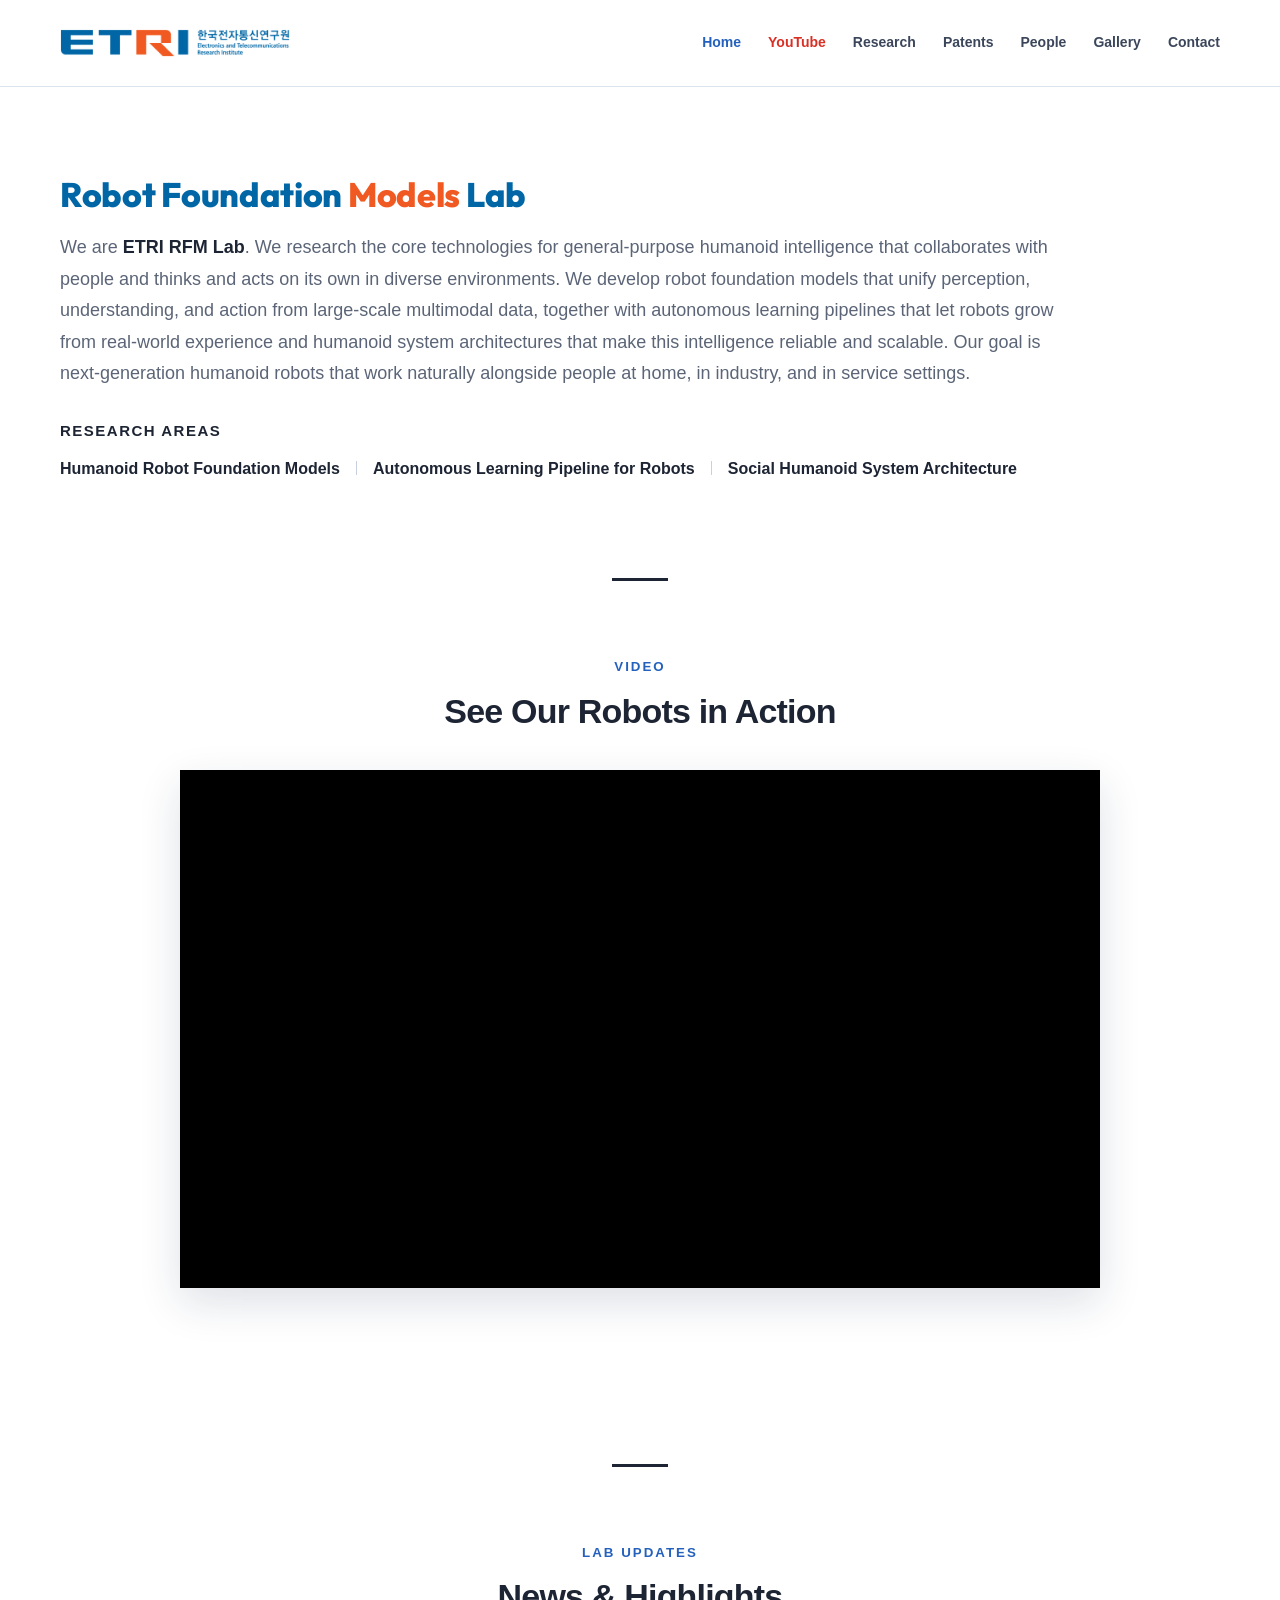
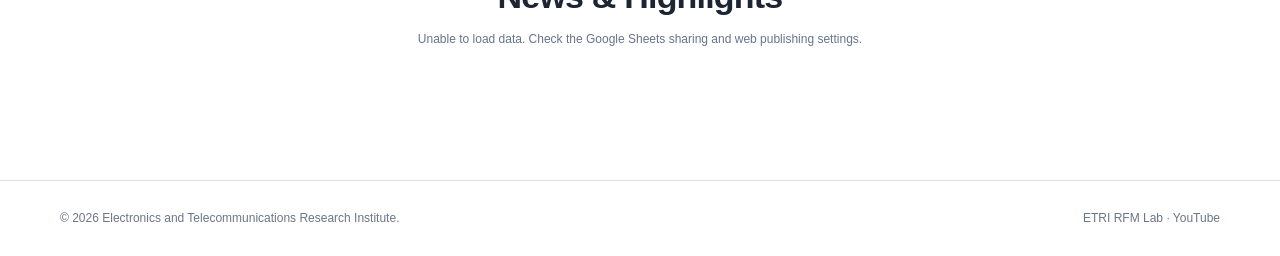
<file: index.html>
<!doctype html><html lang="en"><head><meta charset="utf-8"><meta name="viewport" content="width=device-width,initial-scale=1"><meta name="description" content="ETRI 로봇파운데이션모델연구실(RFM Lab)은 지각·이해·행동을 통합하는 로봇 파운데이션 모델과 휴머노이드 지능을 연구합니다. ETRI Robot Foundation Models Lab develops robot foundation models for general-purpose humanoid robots."><meta property="og:locale" content="ko_KR"><meta property="og:locale:alternate" content="en_US"><meta property="og:type" content="website"><meta property="og:site_name" content="ETRI RFM Lab"><meta property="og:title" content="ETRI RFM Lab | 로봇파운데이션모델연구실 · Robot Foundation Models Lab"><meta property="og:description" content="ETRI 로봇파운데이션모델연구실(RFM Lab)은 지각·이해·행동을 통합하는 로봇 파운데이션 모델과 휴머노이드 지능을 연구합니다. ETRI Robot Foundation Models Lab develops robot foundation models for general-purpose humanoid robots."><meta property="og:url" content="https://etri-rfm-lab.github.io/"><meta property="og:image" content="https://etri-rfm-lab.github.io/assets/og-image.png"><meta property="og:image:width" content="1200"><meta property="og:image:height" content="630"><meta name="twitter:card" content="summary_large_image"><link rel="canonical" href="https://etri-rfm-lab.github.io/"><link rel="icon" href="favicon.ico" sizes="any"><link rel="icon" type="image/png" sizes="32x32" href="assets/favicon-32.png"><link rel="apple-touch-icon" href="assets/apple-touch-icon.png"><title>ETRI RFM Lab | 로봇파운데이션모델연구실 · Robot Foundation Models Lab</title><link rel="stylesheet" href="styles.css?v=57">  <script type="application/ld+json">{"@context": "https://schema.org", "@type": "ResearchOrganization", "name": "ETRI Robot Foundation Models Lab", "alternateName": ["ETRI RFM Lab", "ETRI 로봇파운데이션모델연구실", "로봇파운데이션모델연구실"], "url": "https://etri-rfm-lab.github.io/", "logo": "https://etri-rfm-lab.github.io/assets/apple-touch-icon.png", "description": "ETRI 로봇파운데이션모델연구실 develops robot foundation models and general-purpose humanoid intelligence.", "parentOrganization": {"@type": "ResearchOrganization", "name": "Electronics and Telecommunications Research Institute (ETRI)", "alternateName": "한국전자통신연구원", "url": "https://www.etri.re.kr/"}, "address": {"@type": "PostalAddress", "streetAddress": "218 Gajeong-ro, Yuseong-gu", "addressLocality": "Daejeon", "postalCode": "34129", "addressCountry": "KR"}, "email": "byungok.han@etri.re.kr", "sameAs": ["https://www.youtube.com/@ETRI_RFM", "https://github.com/ETRI-RFM-LAB"]}</script>
<link rel="preconnect" href="https://fonts.googleapis.com"><link rel="preconnect" href="https://fonts.gstatic.com" crossorigin><link rel="stylesheet" href="https://fonts.googleapis.com/css2?family=Outfit:wght@700;800&display=swap"></head><body data-page="home">
<nav class="nav"><div class="wrap navin"><a class="logo" href="index.html" aria-label="ETRI home"><span class="mark">ETRI</span></a><div class="menu"><a class="active" href="index.html">Home</a><a href="https://www.youtube.com/@ETRI_RFM" target="_blank" rel="noopener">YouTube</a><a href="publications.html">Research</a><a href="patents.html">Patents</a><a href="people.html">People</a><a href="gallery.html">Gallery</a><a href="contact.html">Contact</a></div><button class="hamb" aria-label="Open menu">☰</button></div></nav>
<header class="hero-plain"><div class="wrap hero-plain-in"><div class="hero-copy"><h1>Robot Foundation <span class="accent">Models</span> Lab</h1><p>We are <b>ETRI RFM Lab</b>. We research the core technologies for general-purpose humanoid intelligence that collaborates with people and thinks and acts on its own in diverse environments. We develop robot foundation models that unify perception, understanding, and action from large-scale multimodal data, together with autonomous learning pipelines that let robots grow from real-world experience and humanoid system architectures that make this intelligence reliable and scalable. Our goal is next-generation humanoid robots that work naturally alongside people at home, in industry, and in service settings.</p><div class="hero-areas"><small>RESEARCH AREAS</small><ul><li>Humanoid Robot Foundation Models</li><li>Autonomous Learning Pipeline for Robots</li><li>Social Humanoid System Architecture</li></ul></div></div></div></header>
<main><section class="section" id="video"><div class="wrap"><div class="head"><small>VIDEO</small><h2>See Our Robots in Action</h2></div><div class="video-grid"><div class="video-frame"><iframe src="https://www.youtube-nocookie.com/embed/UMd-dkMpVP4" title="ETRI RFM Lab video" loading="lazy" allow="accelerometer; autoplay; clipboard-write; encrypted-media; gyroscope; picture-in-picture; web-share" referrerpolicy="strict-origin-when-cross-origin" allowfullscreen></iframe></div></div></div></section>
<section class="section" id="news"><div class="wrap"><div class="head"><small>LAB UPDATES</small><h2>News & Highlights</h2><p class="status" id="news-status">Loading news...</p></div><div class="news-cards" id="news-list"></div></div></section></main>
<footer class="footer"><div class="wrap"><span>© 2026 Electronics and Telecommunications Research Institute.</span><span>ETRI RFM Lab · <a href="https://www.youtube.com/@ETRI_RFM" target="_blank" rel="noopener">YouTube</a></span></div></footer><script src="sheets.js?v=33"></script></body></html>
</file>
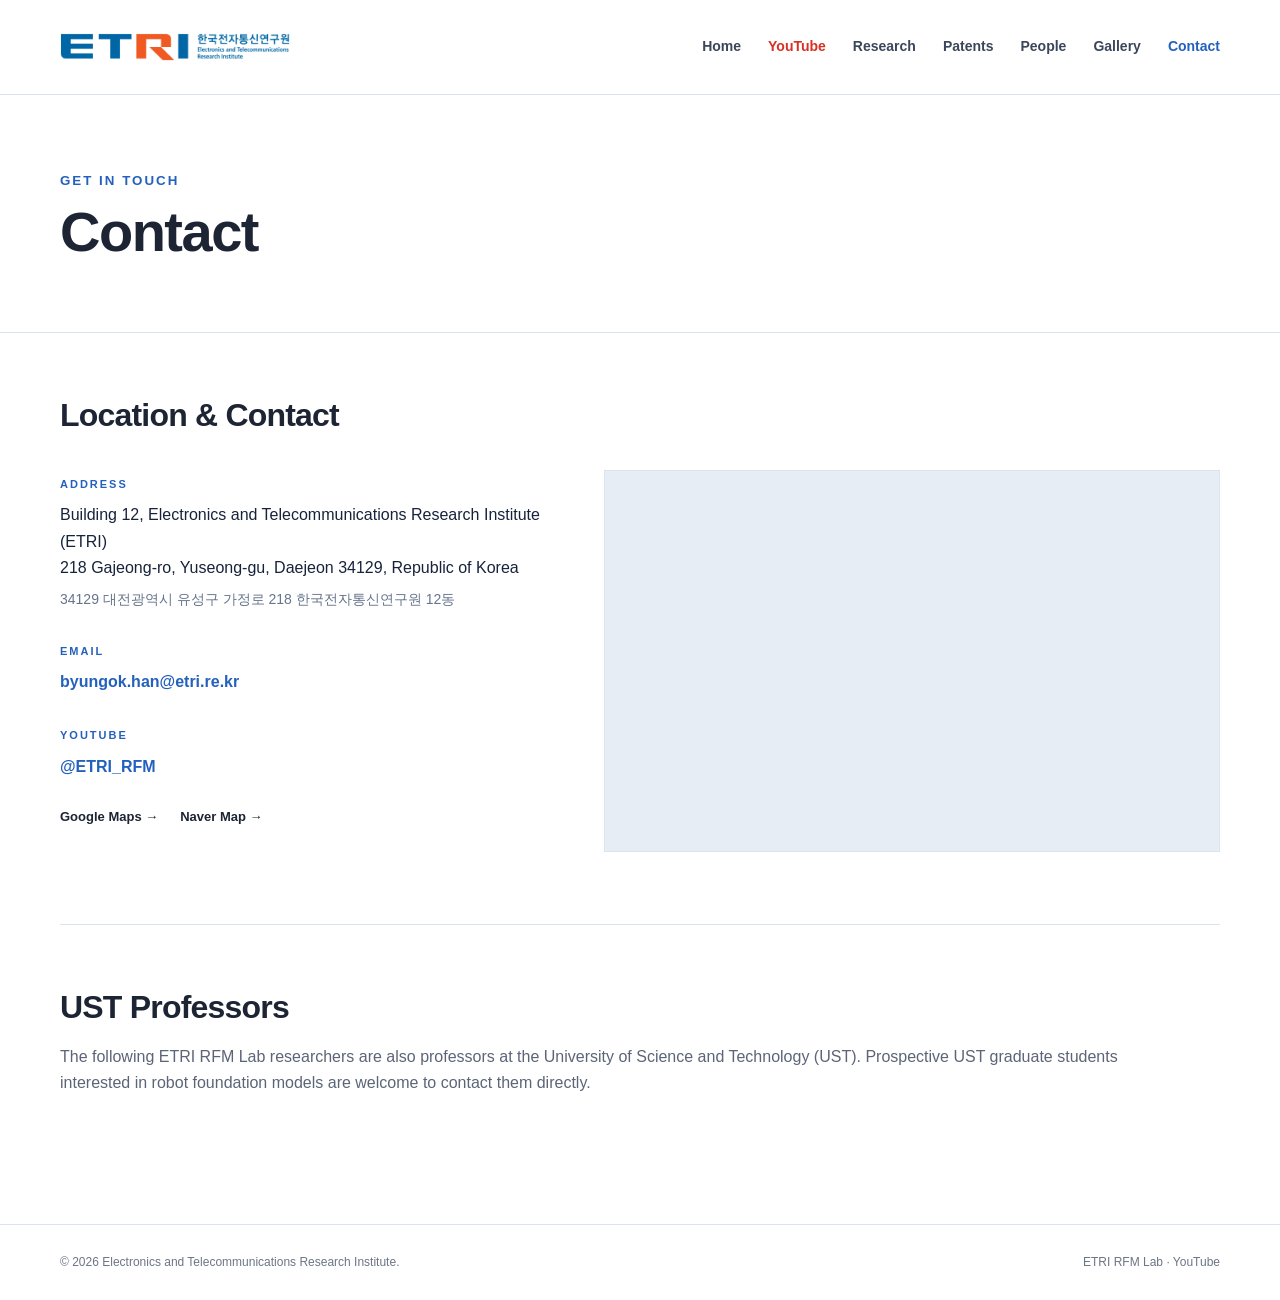
<file: contact.html>
<!doctype html>
<html lang="en">
<head>
  <meta charset="utf-8">
  <meta name="viewport" content="width=device-width,initial-scale=1"><meta name="description" content="ETRI 로봇파운데이션모델연구실(RFM Lab) 연락처: 대전광역시 유성구 가정로 218 한국전자통신연구원 12동. Address, map, email, and UST professors."><meta property="og:locale" content="ko_KR"><meta property="og:locale:alternate" content="en_US"><meta property="og:type" content="website"><meta property="og:site_name" content="ETRI RFM Lab"><meta property="og:title" content="Contact | ETRI RFM Lab · 로봇파운데이션모델연구실"><meta property="og:description" content="ETRI 로봇파운데이션모델연구실(RFM Lab) 연락처: 대전광역시 유성구 가정로 218 한국전자통신연구원 12동. Address, map, email, and UST professors."><meta property="og:url" content="https://etri-rfm-lab.github.io/contact.html"><meta property="og:image" content="https://etri-rfm-lab.github.io/assets/og-image.png"><meta property="og:image:width" content="1200"><meta property="og:image:height" content="630"><meta name="twitter:card" content="summary_large_image"><link rel="canonical" href="https://etri-rfm-lab.github.io/contact.html"><link rel="icon" href="favicon.ico" sizes="any"><link rel="icon" type="image/png" sizes="32x32" href="assets/favicon-32.png"><link rel="apple-touch-icon" href="assets/apple-touch-icon.png">
  <title>Contact | ETRI RFM Lab · 로봇파운데이션모델연구실</title>
  <link rel="stylesheet" href="styles.css?v=57">
</head>
<body data-page="contact">
  <nav class="nav"><div class="wrap navin"><a class="logo" href="index.html" aria-label="ETRI home"><span class="mark">ETRI</span></a><div class="menu"><a href="index.html">Home</a><a href="https://www.youtube.com/@ETRI_RFM" target="_blank" rel="noopener">YouTube</a><a href="publications.html">Research</a><a href="patents.html">Patents</a><a href="people.html">People</a><a href="gallery.html">Gallery</a><a class="active" href="contact.html">Contact</a></div><button class="hamb" aria-label="Open menu">☰</button></div></nav>
  <header class="page-hero"><div class="wrap"><small>GET IN TOUCH</small><h1>Contact</h1></div></header>
  <main class="section wrap">
    <h2 class="contact-heading">Location &amp; Contact</h2>
    <div class="contact-grid">
      <div class="contact-info">
        <div class="contact-item"><small>ADDRESS</small><p>Building 12, Electronics and Telecommunications Research Institute (ETRI)<br>218 Gajeong-ro, Yuseong-gu, Daejeon 34129, Republic of Korea</p><p class="contact-ko">34129 대전광역시 유성구 가정로 218 한국전자통신연구원 12동</p></div>
        <div class="contact-item"><small>EMAIL</small><p><a href="mailto:byungok.han@etri.re.kr">byungok.han@etri.re.kr</a></p></div>
        <div class="contact-item"><small>YOUTUBE</small><p><a href="https://www.youtube.com/@ETRI_RFM" target="_blank" rel="noopener">@ETRI_RFM</a></p></div>
        <div class="contact-actions"><a class="pub-link" href="https://www.google.com/maps/search/?api=1&amp;query=%ED%95%9C%EA%B5%AD%EC%A0%84%EC%9E%90%ED%86%B5%EC%8B%A0%EC%97%B0%EA%B5%AC%EC%9B%90" target="_blank" rel="noopener">Google Maps →</a><a class="pub-link" href="https://map.naver.com/p/search/%ED%95%9C%EA%B5%AD%EC%A0%84%EC%9E%90%ED%86%B5%EC%8B%A0%EC%97%B0%EA%B5%AC%EC%9B%90" target="_blank" rel="noopener">Naver Map →</a></div>
      </div>
      <div class="contact-map"><iframe src="https://www.google.com/maps/embed?origin=mfe&amp;pb=!1m3!2m1!1z7ZWc6rWt7KCE7J6Q7Ya17Iug7Jew6rWs7JuQ!6i15" title="Map of ETRI, Daejeon" loading="lazy" referrerpolicy="no-referrer-when-downgrade"></iframe></div>
    </div>
    <section class="ust-section" aria-labelledby="ust-title">
      <h2 id="ust-title">UST Professors</h2>
      <p>The following ETRI RFM Lab researchers are also professors at the University of Science and Technology (UST). Prospective UST graduate students interested in robot foundation models are welcome to contact them directly.</p>
      <div class="people ust-people" id="ust-list"></div>
    </section>
  </main>
  <footer class="footer"><div class="wrap"><span>© 2026 Electronics and Telecommunications Research Institute.</span><span>ETRI RFM Lab · <a href="https://www.youtube.com/@ETRI_RFM" target="_blank" rel="noopener">YouTube</a></span></div></footer>
  <script src="sheets.js?v=33"></script>
</body>
</html>
</file>
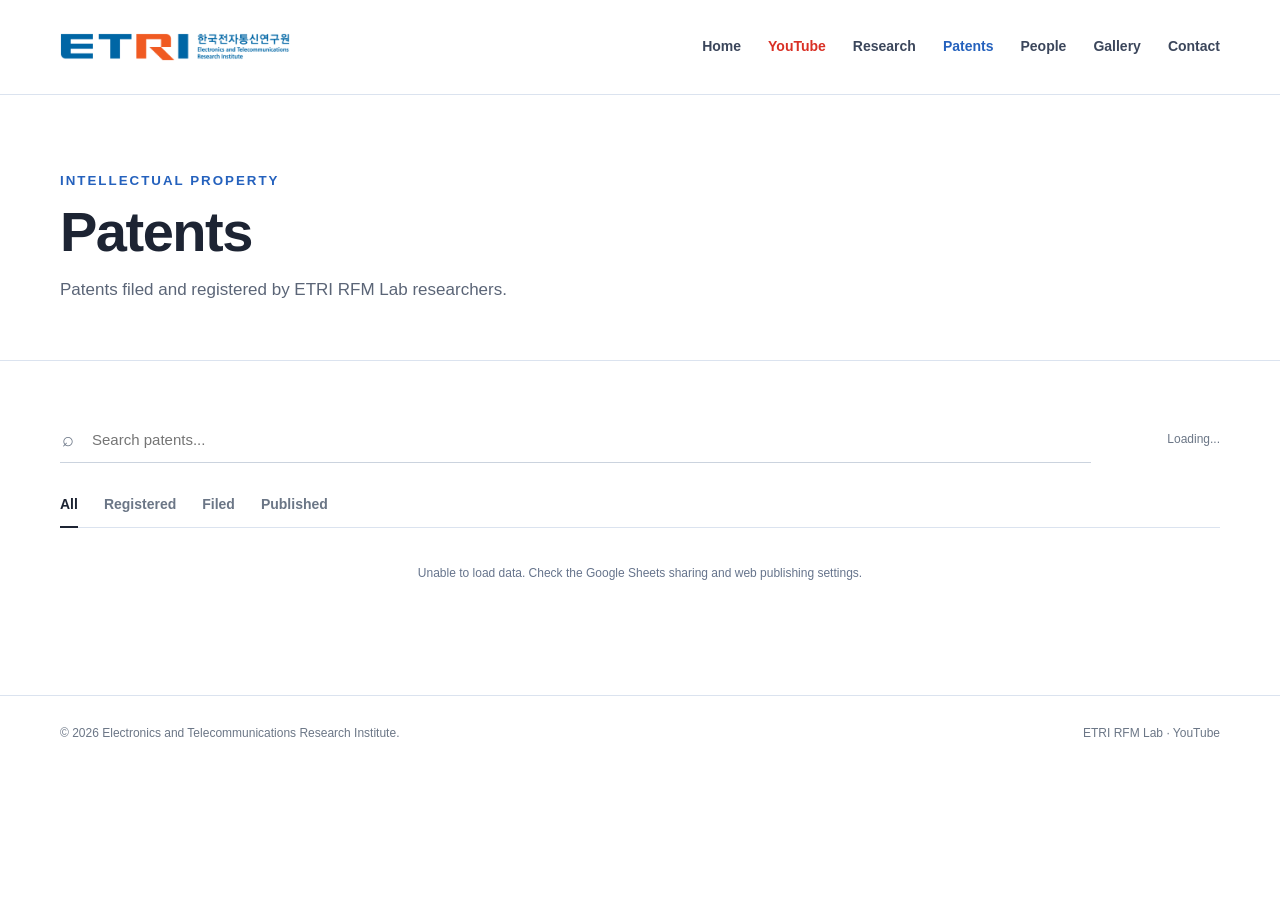
<file: patents.html>
<!doctype html>
<html lang="en">
<head>
  <meta charset="utf-8">
  <meta name="viewport" content="width=device-width,initial-scale=1"><meta name="description" content="ETRI 로봇파운데이션모델연구실(RFM Lab) 특허 목록. Patents filed and registered by ETRI Robot Foundation Models Lab researchers."><meta property="og:locale" content="ko_KR"><meta property="og:locale:alternate" content="en_US"><meta property="og:type" content="website"><meta property="og:site_name" content="ETRI RFM Lab"><meta property="og:title" content="Patents | ETRI RFM Lab · 로봇파운데이션모델연구실"><meta property="og:description" content="ETRI 로봇파운데이션모델연구실(RFM Lab) 특허 목록. Patents filed and registered by ETRI Robot Foundation Models Lab researchers."><meta property="og:url" content="https://etri-rfm-lab.github.io/patents.html"><meta property="og:image" content="https://etri-rfm-lab.github.io/assets/og-image.png"><meta property="og:image:width" content="1200"><meta property="og:image:height" content="630"><meta name="twitter:card" content="summary_large_image"><link rel="canonical" href="https://etri-rfm-lab.github.io/patents.html"><link rel="icon" href="favicon.ico" sizes="any"><link rel="icon" type="image/png" sizes="32x32" href="assets/favicon-32.png"><link rel="apple-touch-icon" href="assets/apple-touch-icon.png">
  <title>Patents | ETRI RFM Lab · 로봇파운데이션모델연구실</title>
  <link rel="stylesheet" href="styles.css?v=57">
</head>
<body data-page="patents">
  <nav class="nav"><div class="wrap navin"><a class="logo" href="index.html" aria-label="ETRI home"><span class="mark">ETRI</span></a><div class="menu"><a href="index.html">Home</a><a href="https://www.youtube.com/@ETRI_RFM" target="_blank" rel="noopener">YouTube</a><a href="publications.html">Research</a><a class="active" href="patents.html">Patents</a><a href="people.html">People</a><a href="gallery.html">Gallery</a><a href="contact.html">Contact</a></div><button class="hamb" aria-label="Open menu">☰</button></div></nav>
  <header class="page-hero"><div class="wrap"><small>INTELLECTUAL PROPERTY</small><h1>Patents</h1><p>Patents filed and registered by ETRI RFM Lab researchers.</p></div></header>
  <main class="section"><div class="wrap">
    <div class="archive-tools">
      <div class="search-row"><label class="search-box"><input id="patent-search" type="search" placeholder="Search patents..." autocomplete="off" aria-label="Search patents"></label><span class="result-count" id="patent-count">Loading...</span></div>
      <div class="filters" role="group" aria-label="Patent status"><button class="filter-btn active" data-patent-filter="all">All</button><button class="filter-btn" data-patent-filter="registered">Registered</button><button class="filter-btn" data-patent-filter="filed">Filed</button><button class="filter-btn" data-patent-filter="published">Published</button></div>
    </div>
    <p class="status" id="page-status">Loading patents...</p>
    <div class="patent-list" id="patent-list"></div>
  </div></main>
  <footer class="footer"><div class="wrap"><span>© 2026 Electronics and Telecommunications Research Institute.</span><span>ETRI RFM Lab · <a href="https://www.youtube.com/@ETRI_RFM" target="_blank" rel="noopener">YouTube</a></span></div></footer>
  <script src="sheets.js?v=33"></script>
</body>
</html>
</file>
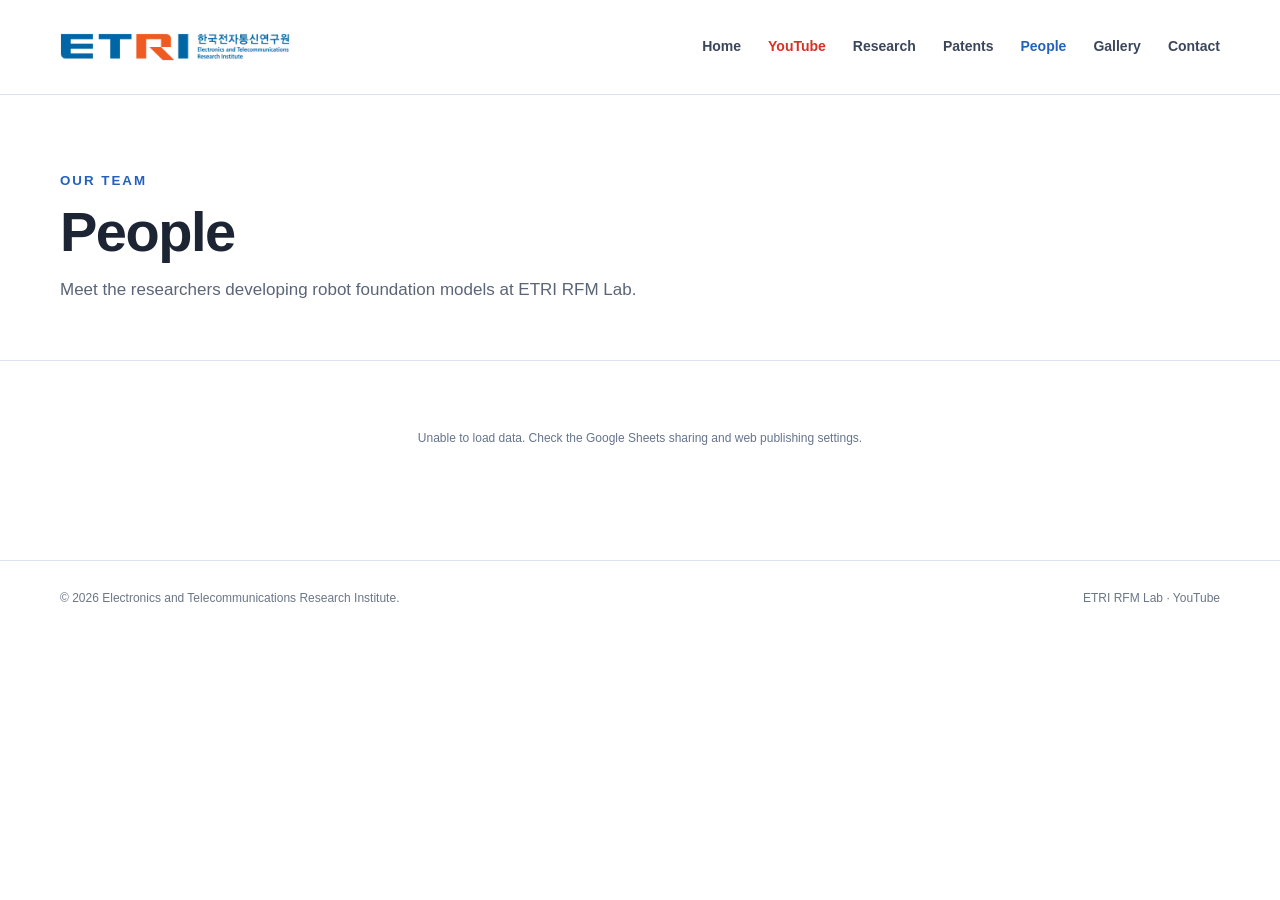
<file: people.html>
<!doctype html>
<html lang="en">
<head>
  <meta charset="utf-8">
  <meta name="viewport" content="width=device-width,initial-scale=1"><meta name="description" content="ETRI 로봇파운데이션모델연구실(RFM Lab) 구성원. Meet the researchers of the ETRI Robot Foundation Models Lab."><meta property="og:locale" content="ko_KR"><meta property="og:locale:alternate" content="en_US"><meta property="og:type" content="website"><meta property="og:site_name" content="ETRI RFM Lab"><meta property="og:title" content="People | ETRI RFM Lab · 로봇파운데이션모델연구실"><meta property="og:description" content="ETRI 로봇파운데이션모델연구실(RFM Lab) 구성원. Meet the researchers of the ETRI Robot Foundation Models Lab."><meta property="og:url" content="https://etri-rfm-lab.github.io/people.html"><meta property="og:image" content="https://etri-rfm-lab.github.io/assets/og-image.png"><meta property="og:image:width" content="1200"><meta property="og:image:height" content="630"><meta name="twitter:card" content="summary_large_image"><link rel="canonical" href="https://etri-rfm-lab.github.io/people.html"><link rel="icon" href="favicon.ico" sizes="any"><link rel="icon" type="image/png" sizes="32x32" href="assets/favicon-32.png"><link rel="apple-touch-icon" href="assets/apple-touch-icon.png">
  <title>People | ETRI RFM Lab · 로봇파운데이션모델연구실</title>
  <link rel="stylesheet" href="styles.css?v=57">
</head>
<body data-page="people">
  <nav class="nav"><div class="wrap navin"><a class="logo" href="index.html" aria-label="ETRI home"><span class="mark">ETRI</span></a><div class="menu"><a href="index.html">Home</a><a href="https://www.youtube.com/@ETRI_RFM" target="_blank" rel="noopener">YouTube</a><a href="publications.html">Research</a><a href="patents.html">Patents</a><a class="active" href="people.html">People</a><a href="gallery.html">Gallery</a><a href="contact.html">Contact</a></div><button class="hamb" aria-label="Open menu">☰</button></div></nav>
  <header class="page-hero"><div class="wrap"><small>OUR TEAM</small><h1>People</h1><p>Meet the researchers developing robot foundation models at ETRI RFM Lab.</p></div></header>
  <main class="section wrap"><p class="status" id="page-status">Loading researchers...</p><div class="people" id="people-list"></div></main>
  <footer class="footer"><div class="wrap"><span>© 2026 Electronics and Telecommunications Research Institute.</span><span>ETRI RFM Lab · <a href="https://www.youtube.com/@ETRI_RFM" target="_blank" rel="noopener">YouTube</a></span></div></footer>
  <script src="sheets.js?v=33"></script>
</body>
</html>
</file>
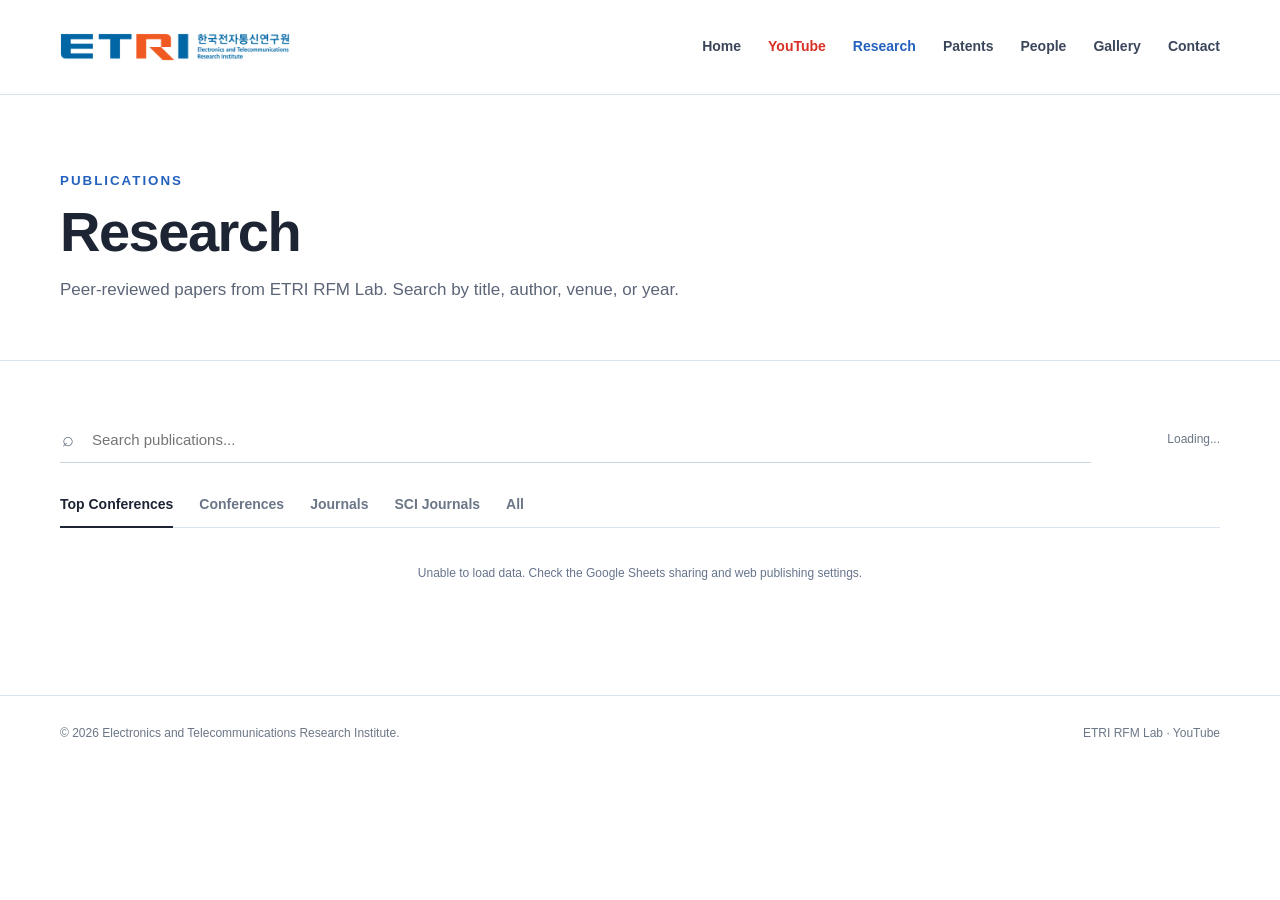
<file: publications.html>
<!doctype html>
<html lang="en">
<head>
  <meta charset="utf-8">
  <meta name="viewport" content="width=device-width,initial-scale=1"><meta name="description" content="ETRI 로봇파운데이션모델연구실(RFM Lab) 논문 목록. Publications of the ETRI Robot Foundation Models Lab at CVPR, ICRA, ECCV, AAAI, MICCAI and more."><meta property="og:locale" content="ko_KR"><meta property="og:locale:alternate" content="en_US"><meta property="og:type" content="website"><meta property="og:site_name" content="ETRI RFM Lab"><meta property="og:title" content="Research | ETRI RFM Lab · 로봇파운데이션모델연구실"><meta property="og:description" content="ETRI 로봇파운데이션모델연구실(RFM Lab) 논문 목록. Publications of the ETRI Robot Foundation Models Lab at CVPR, ICRA, ECCV, AAAI, MICCAI and more."><meta property="og:url" content="https://etri-rfm-lab.github.io/publications.html"><meta property="og:image" content="https://etri-rfm-lab.github.io/assets/og-image.png"><meta property="og:image:width" content="1200"><meta property="og:image:height" content="630"><meta name="twitter:card" content="summary_large_image"><link rel="canonical" href="https://etri-rfm-lab.github.io/publications.html"><link rel="icon" href="favicon.ico" sizes="any"><link rel="icon" type="image/png" sizes="32x32" href="assets/favicon-32.png"><link rel="apple-touch-icon" href="assets/apple-touch-icon.png">
  <title>Research | ETRI RFM Lab · 로봇파운데이션모델연구실</title>
  <link rel="stylesheet" href="styles.css?v=57">
</head>
<body data-page="publications">
  <nav class="nav"><div class="wrap navin"><a class="logo" href="index.html" aria-label="ETRI home"><span class="mark">ETRI</span></a><div class="menu"><a href="index.html">Home</a><a href="https://www.youtube.com/@ETRI_RFM" target="_blank" rel="noopener">YouTube</a><a class="active" href="publications.html">Research</a><a href="patents.html">Patents</a><a href="people.html">People</a><a href="gallery.html">Gallery</a><a href="contact.html">Contact</a></div><button class="hamb" aria-label="Open menu">☰</button></div></nav>
  <header class="page-hero"><div class="wrap"><small>PUBLICATIONS</small><h1>Research</h1><p>Peer-reviewed papers from ETRI RFM Lab. Search by title, author, venue, or year.</p></div></header>
  <main class="section wrap">
    <div class="archive-tools">
      <div class="search-row"><label class="search-box"><input id="publication-search" type="search" placeholder="Search publications..." autocomplete="off" aria-label="Search publications"></label><span class="result-count" id="publication-count">Loading...</span></div>
      <div class="filters" role="group" aria-label="Publication type"><button class="filter-btn active" data-pub-filter="top">Top Conferences</button><button class="filter-btn" data-pub-filter="conference">Conferences</button><button class="filter-btn" data-pub-filter="journal">Journals</button><button class="filter-btn" data-pub-filter="sci">SCI Journals</button><button class="filter-btn" data-pub-filter="all">All</button></div>
    </div>
    <p class="status" id="page-status">Loading publications...</p>
    <div class="pub-list" id="publication-list"></div>
  </main>
  <footer class="footer"><div class="wrap"><span>© 2026 Electronics and Telecommunications Research Institute.</span><span>ETRI RFM Lab · <a href="https://www.youtube.com/@ETRI_RFM" target="_blank" rel="noopener">YouTube</a></span></div></footer>
  <script src="sheets.js?v=33"></script>
</body>
</html>
</file>
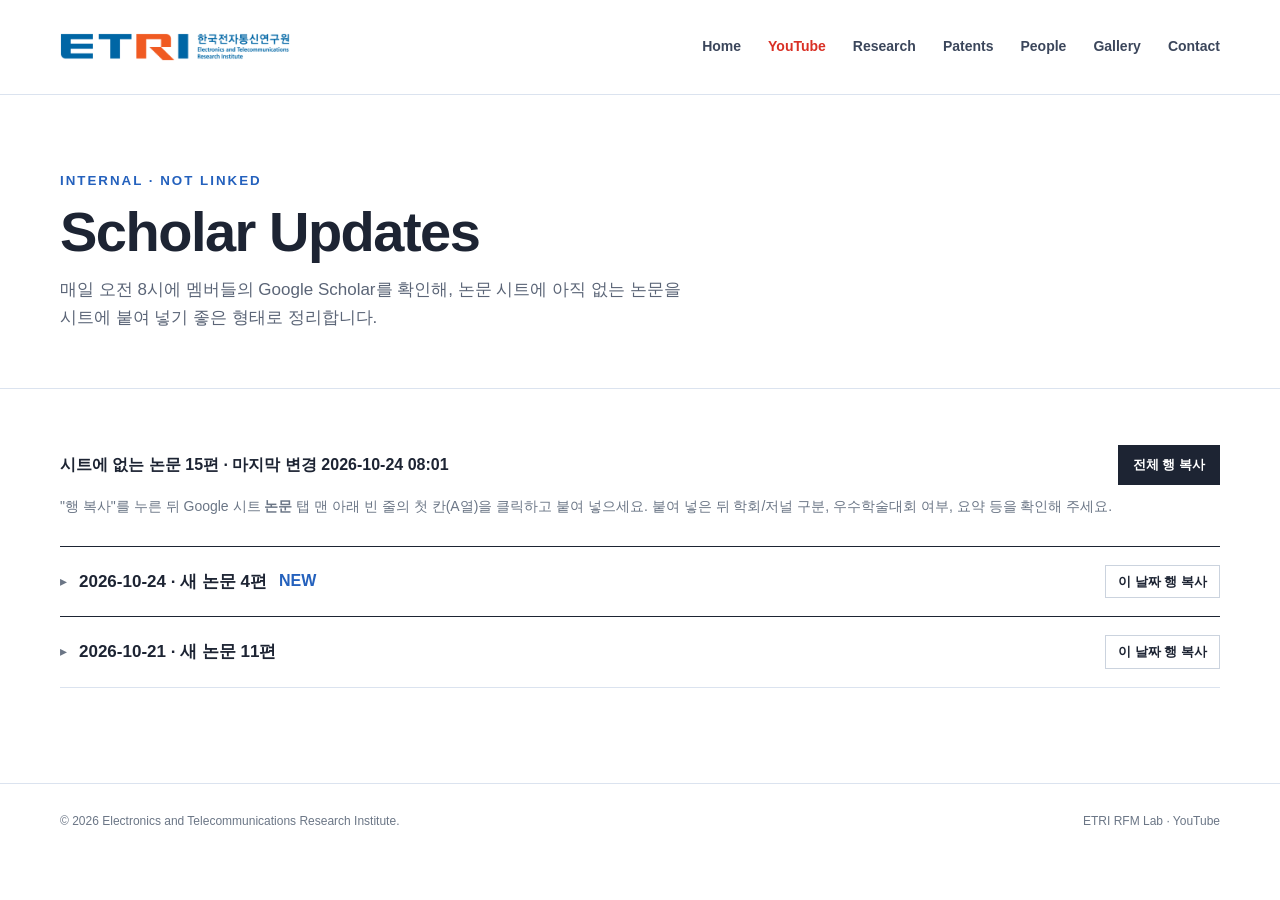
<file: scholar-updates.html>
<!doctype html>
<html lang="en">
<head>
  <meta charset="utf-8">
  <meta name="viewport" content="width=device-width,initial-scale=1">
  <meta name="robots" content="noindex,nofollow">
  <title>Scholar Updates | ETRI RFM Lab</title>
  <link rel="icon" href="favicon.ico" sizes="any"><link rel="icon" type="image/png" sizes="32x32" href="assets/favicon-32.png">
  <link rel="stylesheet" href="styles.css?v=48">
</head>
<body data-page="scholar-updates">
  <nav class="nav"><div class="wrap navin"><a class="logo" href="index.html" aria-label="ETRI home"><span class="mark">ETRI</span></a><div class="menu"><a href="index.html">Home</a><a href="https://www.youtube.com/@ETRI_RFM" target="_blank" rel="noopener">YouTube</a><a href="publications.html">Research</a><a href="patents.html">Patents</a><a href="people.html">People</a><a href="gallery.html">Gallery</a><a href="contact.html">Contact</a></div><button class="hamb" aria-label="Open menu">☰</button></div></nav>
  <header class="page-hero"><div class="wrap"><small>INTERNAL · NOT LINKED</small><h1>Scholar Updates</h1><p>매일 오전 8시에 멤버들의 Google Scholar를 확인해, 논문 시트에 아직 없는 논문을 시트에 붙여 넣기 좋은 형태로 정리합니다.</p></div></header>
  <main class="section wrap">
    <div class="updates-bar"><p class="updates-meta" id="updates-meta">Loading...</p><button class="updates-copy-all" id="copy-all" type="button" hidden>전체 행 복사</button></div>
    <p class="updates-help">"행 복사"를 누른 뒤 Google 시트 <b>논문</b> 탭 맨 아래 빈 줄의 첫 칸(A열)을 클릭하고 붙여 넣으세요. 붙여 넣은 뒤 학회/저널 구분, 우수학술대회 여부, 요약 등을 확인해 주세요.</p>
    <div id="updates-list" class="updates-list"></div>
  </main>
  <footer class="footer"><div class="wrap"><span>© 2026 Electronics and Telecommunications Research Institute.</span><span>ETRI RFM Lab · <a href="https://www.youtube.com/@ETRI_RFM" target="_blank" rel="noopener">YouTube</a></span></div></footer>
  <script src="sheets.js?v=33"></script>
  <script>
    (async () => {
      const meta = document.getElementById('updates-meta');
      const list = document.getElementById('updates-list');
      const copyAll = document.getElementById('copy-all');
      const tsv = row => row.map(value => String(value ?? '').replace(/[\t\r\n]+/g, ' ')).join('\t');
      const copy = async (text, button, label) => {
        try { await navigator.clipboard.writeText(text); button.textContent = '복사됨 ✓'; }
        catch { button.textContent = '복사 실패'; }
        setTimeout(() => { button.textContent = label; }, 1600);
      };
      let data;
      try {
        const response = await fetch(`data/scholar-updates.json?_=${Date.now()}`, { cache: 'no-store' });
        if (!response.ok) throw new Error(response.status);
        data = await response.json();
      } catch {
        meta.textContent = '아직 확인 결과가 없습니다. 첫 자동 확인 후에 표시됩니다.';
        return;
      }
      const items = data.items || [];
      const updated = (data.updated || '').replace('T', ' ').slice(0, 16);
      meta.textContent = `시트에 없는 논문 ${items.length}편 · 마지막 변경 ${updated}` + (data.failed_members?.length ? ` · 확인 실패: ${data.failed_members.join(', ')}` : '');
      if (!items.length) { list.innerHTML = '<div class="empty-state">시트에 없는 새 논문이 없습니다.</div>'; return; }
      copyAll.hidden = false;
      copyAll.addEventListener('click', () => copy(items.map(item => tsv(item.row)).join('\n'), copyAll, '전체 행 복사'));
      // One collapsed group per discovery date, newest first.
      const groups = new Map();
      items.forEach(item => { if (!groups.has(item.first_seen)) groups.set(item.first_seen, []); groups.get(item.first_seen).push(item); });
      const groupBody = new Map();
      [...groups.keys()].sort().reverse().forEach((date, index) => {
        const group = document.createElement('details'); group.className = 'update-group';
        const summary = document.createElement('summary');
        const label = document.createElement('span'); label.className = 'update-group-title'; label.textContent = `${date} · 새 논문 ${groups.get(date).length}편`;
        summary.append(label);
        if (index === 0) { const badge = document.createElement('span'); badge.className = 'patent-status'; badge.textContent = 'NEW'; summary.append(badge); }
        const copyGroup = document.createElement('button'); copyGroup.type = 'button'; copyGroup.className = 'update-copy'; copyGroup.textContent = '이 날짜 행 복사';
        copyGroup.addEventListener('click', event => { event.preventDefault(); copy(groups.get(date).map(item => tsv(item.row)).join('\n'), copyGroup, '이 날짜 행 복사'); });
        summary.append(copyGroup);
        const body = document.createElement('div'); body.className = 'update-group-body';
        group.append(summary, body); list.append(group); groupBody.set(date, body);
      });
      items.forEach(item => {
        const article = document.createElement('article'); article.className = 'update-row';
        const head = document.createElement('p'); head.className = 'patent-meta';
        head.append(`${item.year || ''} · ${item.members.join(', ')}`);
        const title = document.createElement('h3'); title.textContent = item.title;
        const authors = document.createElement('p'); authors.className = 'patent-inventors'; authors.textContent = item.authors;
        const venue = document.createElement('p'); venue.className = 'update-venue'; venue.textContent = item.venue || '학회/저널 정보 없음';
        const actions = document.createElement('div'); actions.className = 'pub-links';
        const button = document.createElement('button'); button.type = 'button'; button.className = 'update-copy'; button.textContent = '행 복사';
        button.addEventListener('click', () => copy(tsv(item.row), button, '행 복사'));
        actions.append(button);
        [['Scholar', item.scholar_url], ['Paper', item.link]].forEach(([label, href]) => {
          if (!href) return;
          const link = document.createElement('a'); link.className = 'pub-link'; link.href = href; link.target = '_blank'; link.rel = 'noopener noreferrer'; link.textContent = label;
          actions.append(link);
        });
        article.append(head, title, authors, venue, actions); groupBody.get(item.first_seen).append(article);
      });
    })();
  </script>
</body>
</html>
</file>
<file: styles.css>
:root{--blue:#2461bd;--navy:#0066a5;--sky:#eef3fb;--cyan:#6f97d4;--red:#ee5b02;--orange:#ee5b02;--ink:#17233b;--muted:#66748c;--line:#dbe3ef;--bg:#f3f5f8;--max:1160px}
*{box-sizing:border-box}html{scroll-behavior:smooth}body{margin:0;color:var(--ink);font-family:Arial,"Noto Sans KR",sans-serif;line-height:1.65}a{color:inherit;text-decoration:none}.wrap{width:min(var(--max),calc(100% - 40px));margin:auto}.top{height:34px;background:var(--navy);color:#dfeaff;font-size:12px}.top .wrap{height:100%;display:flex;align-items:center;justify-content:space-between}.nav{position:sticky;top:0;z-index:30;background:rgba(255,255,255,.96);border-bottom:1px solid var(--line);backdrop-filter:blur(12px)}.navin{height:82px;display:flex;align-items:center;justify-content:space-between}.logo{display:flex;align-items:center;gap:13px}.mark{width:66px;height:43px;display:grid;place-items:center;background:var(--blue);color:white;font-size:17px;font-style:italic;font-weight:900;clip-path:polygon(0 0,100% 0,86% 100%,0 100%);position:relative}.mark:after{content:"";position:absolute;width:8px;height:8px;border-radius:50%;background:var(--red);right:7px;top:7px}.logo b{display:block;color:var(--navy);font-size:20px}.logo small{display:block;color:var(--muted);font-size:10px;letter-spacing:1.35px}.menu{display:flex;gap:27px;align-items:center;font-size:14px;font-weight:700;color:#3b465b}.menu a:hover,.menu a.active{color:var(--blue)}.hamb{display:none;border:0;background:none;font-size:24px}.hero{min-height:590px;color:white;position:relative;overflow:hidden;background:linear-gradient(105deg,rgba(4,22,56,.98),rgba(7,55,105,.82)),linear-gradient(135deg,#092c5b,#0c7c9f)}.hero:before{content:"";position:absolute;inset:0;opacity:.14;background-image:linear-gradient(rgba(255,255,255,.13) 1px,transparent 1px),linear-gradient(90deg,rgba(255,255,255,.13) 1px,transparent 1px);background-size:50px 50px}.hero:after{content:"RFM";position:absolute;right:4%;bottom:-70px;font-size:260px;font-weight:900;color:rgba(255,255,255,.045)}.hero .wrap{position:relative;z-index:2;padding-top:115px}.eyebar{display:inline-flex;align-items:center;gap:9px;font-size:12px;font-weight:700;letter-spacing:1.3px;color:#e1edf8}.eyebar:before{content:"";width:24px;height:3px;background:var(--red)}.hero h1{font-size:clamp(44px,6vw,72px);line-height:1.14;letter-spacing:-2.5px;margin:16px 0 20px}.hero p{max-width:630px;color:#d4e3f4;font-size:18px}.btn{display:inline-flex;margin-top:24px;padding:13px 23px;background:#fff;color:var(--blue);font-size:14px;font-weight:800}.quick{position:relative;z-index:5;margin-top:-52px}.quick-grid{display:grid;grid-template-columns:repeat(4,1fr);background:#fff;box-shadow:0 15px 45px rgba(20,41,77,.16)}.quick a{padding:26px;border-right:1px solid var(--line);transition:.2s}.quick a:last-child{border:0}.quick a:hover{background:var(--sky);transform:translateY(-4px)}.quick small{color:var(--blue);font-weight:800}.quick b{display:block;margin-top:7px}.section{padding:95px 0}.muted-bg{background:var(--bg)}.head{text-align:center;max-width:760px;margin:0 auto 48px}.head small{color:var(--blue);font-weight:800;letter-spacing:2px}.head h1,.head h2{color:var(--navy);font-size:40px;line-height:1.25;margin:10px 0}.head p{color:var(--muted)}.about{display:grid;grid-template-columns:.85fr 1.15fr;gap:60px;align-items:center}.flow{min-height:380px;padding:55px;background:linear-gradient(145deg,var(--blue),#1594b7);display:grid;gap:13px}.flow div{background:rgba(255,255,255,.95);padding:16px 18px;color:var(--navy);font-size:13px;font-weight:700}.flow span{color:var(--cyan);margin-right:10px}.copy h2{color:var(--navy);font-size:36px;line-height:1.35}.copy p{color:var(--muted)}.check{list-style:none;padding:0}.check li{padding:7px}.check li:before{content:"✓";color:var(--cyan);font-weight:900;margin-right:10px}.research-grid{display:grid;grid-template-columns:repeat(3,1fr);gap:18px}.research-card{border:1px solid var(--line);background:white;padding:28px;min-height:235px}.research-card i{width:45px;height:45px;display:grid;place-items:center;background:var(--sky);color:var(--blue);font-style:normal;font-weight:900}.research-card h3{color:var(--navy);font-size:20px;margin:23px 0 8px}.research-card p{color:var(--muted);font-size:14px}.page-hero{padding:78px 0 68px;background:linear-gradient(110deg,var(--navy),#0a6191);color:white}.page-hero small{color:#73dce7;font-weight:800;letter-spacing:2px}.page-hero h1{font-size:clamp(40px,6vw,64px);line-height:1.1;margin:12px 0}.page-hero p{max-width:650px;color:#cfdeed}.status{min-height:24px;text-align:center;color:var(--muted);font-size:12px}.pub-list{display:grid;gap:12px}.pub{display:grid;grid-template-columns:90px 1fr auto;gap:24px;padding:26px 0;border-top:1px solid var(--line)}.pub-year{font-size:24px;color:var(--blue);font-weight:900}.pub h3{color:var(--navy);font-size:19px;line-height:1.45;margin:0 0 7px}.pub p{color:var(--muted);font-size:13px;margin:4px 0}.pub .venue{color:var(--blue);font-weight:800}.chips{display:flex;gap:7px;flex-wrap:wrap}.chip{display:inline-flex;border:1px solid var(--line);background:#fff;padding:6px 10px;color:var(--blue);font-size:11px;font-weight:800}.chip:hover{border-color:var(--blue);background:var(--sky)}.patents{display:grid;grid-template-columns:repeat(2,1fr);gap:15px}.patent{border:1px solid var(--line);background:#fff;padding:25px;min-height:220px}.patent-top{display:flex;justify-content:space-between;margin-bottom:20px}.country{color:var(--blue);font-size:11px;font-weight:900}.badge{background:var(--sky);color:var(--blue);padding:4px 8px;font-size:10px}.patent h3{font-size:17px;line-height:1.5;margin:0 0 12px}.patent p{color:var(--muted);font-size:12px;margin:5px 0}.people{display:grid;grid-template-columns:repeat(3,1fr);gap:18px}.person{border:1px solid var(--line);background:#fff;overflow:hidden}.photo{aspect-ratio:4/3;display:grid;place-items:center;background:linear-gradient(135deg,#dbe9f5,#f5f8fb);color:#8fa7bd;font-size:42px;font-weight:900;overflow:hidden}.photo img{width:100%;height:100%;object-fit:cover}.person-body{padding:22px}.person h3{margin:0;color:var(--navy);font-size:21px}.english{font-size:12px;color:var(--muted)}.role{margin:8px 0 14px;color:var(--blue);font-size:12px;font-weight:900}.field{min-height:42px;color:var(--muted);font-size:13px}.news-grid{display:grid;grid-template-columns:1.15fr .85fr;gap:34px}.featured{min-height:330px;padding:38px;background:var(--navy);color:#fff;display:flex;flex-direction:column;justify-content:flex-end}.featured time{color:#6cdae5;font-size:12px}.featured h3{font-size:25px;line-height:1.4;margin:10px 0}.featured p{color:#c7d5e8;font-size:14px}.news-list{border-top:2px solid var(--navy)}.news-item{display:block;padding:21px 5px;border-bottom:1px solid var(--line)}.news-item time{font-size:11px;color:var(--blue)}.news-item b{display:block;margin-top:5px;font-size:15px}.footer{padding:28px 0;background:#071a3c;color:#91a2bc;font-size:12px}.footer .wrap{display:flex;justify-content:space-between}
@media(max-width:900px){.menu{gap:14px}.research-grid,.people{grid-template-columns:1fr 1fr}.about,.news-grid{grid-template-columns:1fr}.pub{grid-template-columns:70px 1fr}.pub .chips{grid-column:2}.patents{grid-template-columns:1fr}}
@media(max-width:720px){.menu{display:none}.menu.open{display:flex;position:absolute;top:70px;left:0;right:0;padding:20px;background:white;flex-direction:column;box-shadow:0 12px 25px #102a4822}.hamb{display:block}.top{display:none}.navin{height:70px}.quick-grid,.research-grid,.people{grid-template-columns:1fr}.quick a{padding:18px}.hero{min-height:540px}.hero .wrap{padding-top:85px}.section{padding:70px 0}.pub{grid-template-columns:1fr;gap:8px}.pub .chips{grid-column:1}.footer .wrap{flex-direction:column;gap:8px}}
.mark{width:108px;height:43px;border:0;border-radius:0;background:transparent url("https://images.seeklogo.com/logo-png/49/1/etri-logo-png_seeklogo-494433.png") center/contain no-repeat;clip-path:none;font-size:0;color:transparent}.mark:after{display:none}
.archive-tools{margin:0 0 38px;padding:22px;background:var(--bg);border:1px solid var(--line)}.search-row{display:flex;align-items:center;gap:14px}.search-box{position:relative;flex:1}.search-box:before{content:"⌕";position:absolute;left:17px;top:50%;transform:translateY(-52%);font-size:23px;color:var(--blue)}.search-box input{width:100%;height:50px;padding:0 18px 0 48px;border:1px solid #cbd6e4;background:#fff;color:var(--ink);font:inherit;outline:none}.search-box input:focus{border-color:var(--blue);box-shadow:0 0 0 3px #075ca818}.result-count{min-width:115px;text-align:right;color:var(--muted);font-size:12px}.filters{display:flex;gap:8px;flex-wrap:wrap;margin-top:14px}.filter-btn{border:1px solid #cbd6e4;background:white;color:#526078;padding:8px 15px;font:inherit;font-size:12px;font-weight:800;cursor:pointer}.filter-btn:hover{border-color:var(--blue);color:var(--blue)}.filter-btn.active{border-color:var(--blue);background:var(--blue);color:white}.empty-state{padding:60px 20px;text-align:center;border-top:1px solid var(--line);color:var(--muted)}
@media(max-width:720px){.search-row{align-items:stretch;flex-direction:column}.result-count{text-align:left}.filter-btn{flex:1}.archive-tools{padding:15px}}
.news-cards{display:grid;grid-template-columns:repeat(2,1fr);gap:16px}.news-card{display:flex;flex-direction:column;min-height:250px;padding:28px;border:1px solid var(--line);background:#fff;transition:.2s}.news-card:hover{border-color:var(--blue);transform:translateY(-3px);box-shadow:0 12px 28px rgba(20,41,77,.1)}.news-card time{color:var(--blue);font-size:12px;font-weight:800}.news-card h3{color:var(--navy);font-size:19px;line-height:1.45;margin:15px 0 10px}.news-card p{color:var(--muted);font-size:13px;margin:0}.news-card .chip{align-self:flex-start;margin-top:auto}.photo{aspect-ratio:1/1;background:#eef4f9}.photo img{object-fit:cover;object-position:center 18%}.photo.is-fallback:after{content:"Photo unavailable";display:block;font-size:10px;font-weight:400;color:#9aabba;margin-top:5px}.person-body{min-height:220px}
@media(max-width:720px){.news-cards{grid-template-columns:1fr}.news-card{min-height:220px}}
.gallery-intro{display:flex;justify-content:space-between;align-items:end;gap:30px;margin-bottom:30px}.gallery-intro h2{margin:0;color:var(--navy);font-size:32px}.gallery-intro p{margin:5px 0 0;color:var(--muted)}.album-count{color:var(--blue);font-size:12px;font-weight:800;white-space:nowrap}.gallery-grid{display:grid;grid-template-columns:repeat(2,1fr);grid-auto-rows:310px;gap:14px}.gallery-item{position:relative;overflow:hidden;border:0;padding:0;background:#dce7ef;cursor:zoom-in}.gallery-item:first-child{grid-column:span 2;grid-row:span 2}.gallery-item img{width:100%;height:100%;object-fit:cover;transition:transform .35s}.gallery-item:first-child img{object-position:center}.gallery-item:hover img{transform:scale(1.025)}.gallery-item.image-error:after{content:"Image unavailable";position:absolute;inset:0;display:grid;place-items:center;color:var(--muted);font-size:12px}.gallery-caption{position:absolute;left:0;right:0;bottom:0;padding:28px 20px 15px;background:linear-gradient(transparent,rgba(4,24,50,.78));color:#fff;text-align:left;font-size:12px;font-weight:700;opacity:0;transition:.2s}.gallery-item:hover .gallery-caption{opacity:1}.lightbox{position:fixed;inset:0;z-index:100;display:none;place-items:center;padding:32px;background:rgba(3,15,31,.94)}.lightbox.open{display:grid}.lightbox img{max-width:min(1400px,94vw);max-height:88vh;object-fit:contain}.lightbox-close{position:fixed;right:24px;top:18px;border:1px solid #ffffff55;background:#ffffff12;color:white;width:44px;height:44px;font-size:24px;cursor:pointer}.lightbox-meta{position:fixed;left:25px;bottom:18px;color:#dce8f5;font-size:12px}.album-tabs{display:flex;gap:8px;flex-wrap:wrap;margin-bottom:32px}.album-tab{cursor:pointer;padding:9px 15px;border:1px solid var(--line);background:#fff;color:var(--blue);font-size:12px;font-weight:800}.album-tab:hover,.album-tab.active{border-color:var(--blue);background:var(--blue);color:white}
@media(max-width:720px){.gallery-intro{align-items:start;flex-direction:column}.gallery-grid{grid-template-columns:1fr;grid-auto-rows:280px}.gallery-item:first-child{grid-column:span 1;grid-row:span 1}.gallery-caption{opacity:1}.lightbox{padding:15px}}
.drive-folder-frame{display:block;width:100%;height:min(74vh,760px);min-height:580px;border:1px solid var(--line);background:var(--bg)}
@media(max-width:720px){.drive-folder-frame{height:68vh;min-height:480px}}
.navin{height:94px}.logo{width:210px;overflow:hidden}.mark{width:210px;height:58px;background-size:380px 380px;background-position:left center}
@media(max-width:720px){.navin{height:74px}.logo{width:165px}.mark{width:165px;height:50px;background-size:310px 310px;background-position:left center}}
.person-email{display:block;margin:-7px 0 14px;color:var(--blue);font-size:12px;overflow-wrap:anywhere}.person-email:hover{color:var(--orange);text-decoration:underline}.person .field{margin-bottom:14px}
.home-publications{display:grid;grid-template-columns:repeat(3,1fr);gap:18px}.home-pub-card,.news-card{overflow:hidden;border:1px solid var(--line);background:#fff}.home-pub-card{display:flex;flex-direction:column;min-height:330px;transition:.2s}.home-pub-card:hover{border-color:var(--orange);transform:translateY(-3px);box-shadow:0 12px 28px rgba(20,41,77,.1)}.home-pub-body{display:flex;flex:1;flex-direction:column;padding:25px}.home-pub-meta{color:var(--blue);font-size:11px;font-weight:800}.home-pub-card h3{margin:12px 0 10px;color:var(--navy);font-size:18px;line-height:1.45}.home-pub-card p{margin:0 0 20px;color:var(--muted);font-size:13px}.home-pub-card .chip{align-self:flex-start;margin-top:auto}.card-thumb{position:relative;aspect-ratio:16/9;overflow:hidden;background:#e7edf5}.card-thumb img{width:100%;height:100%;object-fit:cover}.card-thumb.is-video:after{content:"▶";position:absolute;left:50%;top:50%;display:grid;width:46px;height:46px;place-items:center;transform:translate(-50%,-50%);border-radius:50%;background:rgba(238,91,2,.9);color:#fff;font-size:17px;padding-left:3px}.news-card{padding:0}.news-card-body{display:flex;flex:1;flex-direction:column;padding:28px}.news-card-body .chip{align-self:flex-start;margin-top:auto}.section-link{margin-top:28px;text-align:center}
@media(max-width:900px){.home-publications{grid-template-columns:1fr 1fr}}
@media(max-width:720px){.home-publications{grid-template-columns:1fr}.home-pub-card{min-height:0}}
.card-thumb{position:relative;width:100%;aspect-ratio:16/9;overflow:hidden;border:0;padding:0;background:#e7edf5}.card-thumb img,.card-thumb iframe{display:block;width:100%;height:100%;border:0;object-fit:cover}.card-thumb.is-video{cursor:pointer}.card-thumb.is-video:after{box-shadow:0 6px 18px rgba(0,0,0,.24)}.card-thumb.is-video:hover:after{transform:translate(-50%,-50%) scale(1.08)}.card-thumb.is-playing:after{display:none}.pub.has-media{grid-template-columns:90px 220px minmax(0,1fr) auto;align-items:start}.pub.has-media .card-thumb{max-width:220px}.pub.has-media .chips{align-self:start}
@media(max-width:900px){.pub.has-media{grid-template-columns:70px 190px minmax(0,1fr)}.pub.has-media .card-thumb{max-width:190px}.pub.has-media .chips{grid-column:3}}
@media(max-width:720px){.pub.has-media{grid-template-columns:1fr}.pub.has-media .card-thumb{max-width:none}.pub.has-media .chips{grid-column:1}}
.top{background:#0066a5}.hero{background:linear-gradient(112deg,rgba(0,102,165,.98),rgba(36,97,189,.94))}.page-hero{background:linear-gradient(110deg,#0066a5,#2461bd)}.flow{background:linear-gradient(145deg,#2461bd,#0066a5)}.btn{border:1px solid rgba(255,255,255,.72);background:transparent;color:#fff;border-radius:24px}.btn:hover{border-color:#ee5b02;background:#ee5b02}.quick a{border-top:4px solid transparent}.quick a:hover{border-top-color:#ee5b02;background:#fff7f1}.research-card i{background:#eef3fb;color:#2461bd}.research-card:nth-child(even) i{background:#fff0e7;color:#ee5b02}.research-card:hover,.person:hover,.patent:hover{border-color:#ee5b02}.chip:hover{border-color:#ee5b02;background:#fff0e7;color:#d94f00}.filter-btn.active{border-color:#ee5b02;background:#ee5b02}.news-card:hover{border-color:#ee5b02}.album-tab:hover,.album-tab.active{border-color:#ee5b02;background:#ee5b02}.footer{background:#06446f}.gallery-caption{background:linear-gradient(transparent,rgba(0,69,118,.84))}

/* Refined home page */
body[data-page="home"]{background:#fff}
body[data-page="home"] .top{height:30px;background:#07598f;color:#dceafa}
body[data-page="home"] .nav{box-shadow:none}
body[data-page="home"] .navin{height:86px}
body[data-page="home"] .hero{min-height:520px;background:linear-gradient(105deg,#075d98 0%,#2464bc 72%,#2e69bd 100%)}
body[data-page="home"] .hero:before{opacity:.08;background-size:64px 64px}
body[data-page="home"] .hero:after{right:3%;bottom:-88px;font-size:300px;letter-spacing:-18px;color:rgba(255,255,255,.055)}
body[data-page="home"] .hero .wrap{padding-top:102px}
body[data-page="home"] .hero h1{max-width:820px;margin:18px 0 22px;font-size:clamp(46px,6vw,74px);font-weight:750;letter-spacing:-3px}
body[data-page="home"] .hero p{max-width:700px;margin:0;color:#deebf8;font-size:17px;line-height:1.8}
body[data-page="home"] .btn{gap:20px;margin-top:30px;padding:12px 21px;border-radius:3px;background:#fff;color:var(--blue)}
body[data-page="home"] .btn:hover{border-color:var(--orange);background:var(--orange);color:#fff}
body[data-page="home"] .quick{margin-top:0}
body[data-page="home"] .quick-grid{grid-template-columns:repeat(3,1fr);border:1px solid var(--line);border-top:0;box-shadow:none}
body[data-page="home"] .quick a{padding:24px 28px;border-top:0;border-right:1px solid var(--line)}
body[data-page="home"] .quick a:hover{border-top:0;background:#f7f9fc;transform:none}
body[data-page="home"] .quick small{font-size:10px;letter-spacing:1px}
body[data-page="home"] .quick b{display:flex;justify-content:space-between;color:#26354d;font-size:15px}
body[data-page="home"] .quick b span{color:var(--orange)}
body[data-page="home"] .section{padding:88px 0}
body[data-page="home"] .about{gap:78px}
body[data-page="home"] .flow{min-height:350px;padding:44px;background:#f2f6fb;border-left:5px solid var(--blue)}
body[data-page="home"] .flow div{padding:15px 18px;border:1px solid #dbe5f0;background:#fff;color:#26354d}
body[data-page="home"] .copy h2{margin:14px 0 18px;font-size:38px;letter-spacing:-1px}
body[data-page="home"] #news{border-top:1px solid var(--line);background:#f7f9fc}
body[data-page="home"] .head{margin-bottom:38px}
body[data-page="home"] .head h2{font-size:36px;letter-spacing:-.8px}
body[data-page="home"] .news-cards{gap:20px}
body[data-page="home"] .news-card{border-radius:4px;box-shadow:0 5px 20px rgba(20,41,77,.045)}
@media(max-width:720px){body[data-page="home"] .navin{height:74px}body[data-page="home"] .hero{min-height:500px}body[data-page="home"] .hero .wrap{padding-top:76px}body[data-page="home"] .hero h1{font-size:43px;letter-spacing:-2px}body[data-page="home"] .hero p{font-size:15px}body[data-page="home"] .quick-grid{grid-template-columns:1fr}body[data-page="home"] .quick a{border-right:0;border-bottom:1px solid var(--line)}body[data-page="home"] .about{gap:42px}body[data-page="home"] .flow{min-height:0;padding:25px}body[data-page="home"] .section{padding:64px 0}}
/* Keep researcher portraits fully visible without cropping. */
.person .photo img{object-fit:contain;object-position:center}

/* Compact publication resource buttons. */
.pub .chips{align-self:start;align-items:center;justify-content:flex-end}
.pub .chip{height:30px;padding:0 11px 0 9px;gap:6px;border-color:#ccd7e5;border-radius:6px;background:#fff;box-shadow:0 1px 4px rgba(20,41,77,.05);white-space:nowrap;transition:border-color .18s,background .18s,color .18s,transform .18s}
.pub .chip-icon{display:grid;width:15px;height:15px;flex:0 0 15px;place-items:center;color:#53657a}
.pub .chip-icon svg{display:block;width:15px;height:15px;fill:currentColor}
.pub .chip-github .chip-icon{color:#24292f}
.pub .chip-arxiv .chip-icon{color:#b31b1b}
.pub .chip-media .chip-icon{color:var(--orange)}
.pub .chip:hover{border-color:var(--blue);background:#f7faff;color:var(--blue);transform:translateY(-1px);box-shadow:0 5px 13px rgba(20,41,77,.1)}
@media(max-width:720px){.pub .chips{justify-content:flex-start}}

/* Four-column researcher grid with responsive fallbacks. */
.people{grid-template-columns:repeat(4,minmax(0,1fr))}
@media(max-width:1100px){.people{grid-template-columns:repeat(3,minmax(0,1fr))}}
@media(max-width:900px){.people{grid-template-columns:repeat(2,minmax(0,1fr))}}
@media(max-width:720px){.people{grid-template-columns:1fr}}

/* Compact, bordered researcher cards. */
.people{gap:16px;align-items:start}
.person{border:1px solid #d5dfeb;border-radius:8px;box-shadow:0 3px 12px rgba(20,41,77,.05)}
.person .photo{aspect-ratio:4/3;padding:8px;border-bottom:1px solid #dbe3ef;background:#f7f9fc}
.person .person-body{min-height:190px;padding:18px}

/* Half-size researcher cards; portraits remain fully visible and proportional. */
.person{width:100%;max-width:220px;justify-self:center}
.person .photo{height:220px;aspect-ratio:auto;padding:6px}
.person .photo img{width:100%;height:100%;max-width:100%;max-height:100%;object-fit:contain;object-position:center}
.person .person-body{min-height:0;padding:14px}
.person h3{font-size:17px;line-height:1.3}
.person .role{margin:5px 0 9px;font-size:10px}
.person .field{min-height:0;margin-bottom:10px;font-size:11px;line-height:1.45}
.person .chips{gap:5px}
.person .chip{align-items:center;padding:4px 7px;gap:4px;border-radius:5px;font-size:9px}
.person .chip-icon,.person-email .chip-icon{display:grid;width:13px;height:13px;flex:0 0 13px;place-items:center}
.person .chip-icon svg,.person-email .chip-icon svg{display:block;width:13px;height:13px;fill:currentColor}
.person-email{display:flex;align-items:center;gap:5px;margin:-3px 0 10px;font-size:10px}

/* Home video */
.video-grid{display:grid;grid-template-columns:1.6fr 1fr;gap:24px;align-items:stretch}.video-frame{position:relative;aspect-ratio:16/9;background:#000;box-shadow:0 15px 40px rgba(20,41,77,.14)}.video-frame iframe{position:absolute;inset:0;width:100%;height:100%;border:0}.yt-channel{display:flex;flex-direction:column;padding:30px;border:1px solid var(--line);background:#fff;transition:.2s}.yt-channel:hover{border-color:#ee5b02;transform:translateY(-3px);box-shadow:0 12px 28px rgba(20,41,77,.1)}.yt-icon{display:grid;place-items:center;width:54px;height:54px;border-radius:50%;background:#ff0000;color:#fff;margin-bottom:20px}.yt-channel small{color:var(--blue);font-size:11px;font-weight:800;letter-spacing:2px}.yt-channel b{display:block;margin:6px 0 8px;color:var(--navy);font-size:24px}.yt-channel p{margin:0 0 20px;color:var(--muted);font-size:14px}.yt-channel .chip{align-self:flex-start;margin-top:auto}.footer a:hover{color:#fff}
@media(max-width:900px){.video-grid{grid-template-columns:1fr}}
.person .photo.is-fallback:after{display:none}.person .photo.is-fallback svg{width:auto;height:88%;fill:#c3d0de}

/* Local logo */
.logo{width:auto;overflow:visible}.mark{width:230px;height:29px;background:url("assets/etri-logo.png") left center/contain no-repeat}
@media(max-width:720px){.logo{width:auto}.mark{width:170px;height:22px;background-size:contain}}
/* Home hero title: keep "Robot Foundation Models" on one line on wide screens */
body[data-page="home"] .hero h1{max-width:none}
/* Publications: one year label per group, lab members highlighted */
.pub:not(.year-start){border-top-color:#edf1f6}.pub.year-start{border-top:2px solid var(--navy)}.pub .authors strong{color:var(--ink);font-weight:800}
@media(max-width:720px){.pub-year:empty{display:none}}
/* Contact */
.contact-grid{display:grid;grid-template-columns:.9fr 1.1fr;gap:40px;align-items:stretch}.contact-info{display:flex;flex-direction:column;gap:26px}.contact-item small{color:var(--blue);font-size:11px;font-weight:800;letter-spacing:2px}.contact-item p{margin:6px 0 0;color:var(--ink);font-size:16px}.contact-item a{color:var(--blue);font-weight:700}.contact-item a:hover{color:var(--orange)}.contact-item .contact-ko{color:var(--muted);font-size:14px}.contact-actions{display:flex;gap:8px;flex-wrap:wrap}.contact-map{min-height:380px;border:1px solid var(--line);background:#e7edf5}.contact-map iframe{display:block;width:100%;height:100%;min-height:380px;border:0}
@media(max-width:900px){.contact-grid{grid-template-columns:1fr}}
body[data-page="home"] .hero .wrap{padding-bottom:84px}@media(max-width:720px){body[data-page="home"] .hero .wrap{padding-bottom:56px}}
/* Home hero: clean white layout */
.hero-plain{background:#fff;border-bottom:1px solid var(--line)}.hero-plain-in{display:grid;grid-template-columns:1fr 1fr;gap:56px;align-items:center;padding:88px 0 96px}.hero-copy h1{margin:0 0 22px;color:#1d2433;font-size:clamp(40px,5vw,60px);font-weight:800;line-height:1.05;letter-spacing:-1.5px}.hero-copy p{max-width:540px;margin:0;color:#5b6577;font-size:17px;line-height:1.7}.hero-copy p b{color:var(--blue)}.hero-links{display:flex;gap:34px;margin-top:30px}.hero-links a{color:#1d2433;font-size:15px;font-weight:700}.hero-links a:hover{color:var(--orange)}.hero-media{position:relative;aspect-ratio:16/9;overflow:hidden;background:#f2f4f7}.hero-media iframe{position:absolute;inset:0;width:100%;height:100%;border:0;pointer-events:none}
@media(max-width:900px){.hero-plain-in{grid-template-columns:1fr;gap:36px;padding:56px 0 64px}}
.hero-plain-in{grid-template-columns:1fr}.hero-copy p{max-width:640px}
.video-grid{grid-template-columns:1fr;max-width:920px;margin:0 auto}
/* Sub-page headers: match the clean white home hero */
.page-hero{padding:72px 0 56px;background:#fff;color:#1d2433;border-bottom:1px solid var(--line)}.page-hero small{color:var(--blue)}.page-hero h1{margin:10px 0 14px;color:#1d2433;font-size:clamp(38px,5vw,56px);font-weight:800;line-height:1.05;letter-spacing:-1.5px}.page-hero p{max-width:640px;margin:0;color:#5b6577;font-size:17px}
.hero-copy p{max-width:760px;font-size:16px}.hero-areas{margin-top:28px}.hero-areas small{color:var(--blue);font-size:11px;font-weight:800;letter-spacing:2px}.hero-areas ul{display:flex;flex-wrap:wrap;gap:10px;margin:12px 0 0;padding:0;list-style:none}.hero-areas li{padding:8px 14px;border:1px solid var(--line);background:#f7f9fc;color:#1d2433;font-size:14px;font-weight:700}
/* Home: white sections, dark headings, short centered dividers */
body[data-page="home"] .hero-plain{border-bottom:0}
body[data-page="home"] #video,body[data-page="home"] #news{border-top:0;background:#fff}
body[data-page="home"] #video:before,body[data-page="home"] #news:before{content:"";display:block;width:56px;height:3px;margin:0 auto 72px;background:#1d2433}
body[data-page="home"] #video{padding-top:0}
body[data-page="home"] .head h2{color:#1d2433;font-weight:800}
.hero-areas small{color:#1d2433;font-size:15px;letter-spacing:1.5px}
.hero-copy p{max-width:1015px;font-size:18px;line-height:1.75}
/* Publications: plain text resource links under each entry */
.pub{grid-template-columns:90px minmax(0,1fr)}.pub.has-media{grid-template-columns:90px 220px minmax(0,1fr)}
.pub-links{display:flex;flex-wrap:wrap;gap:20px;margin-top:10px}.pub-link{display:inline-flex;align-items:center;gap:6px;color:#1d2433;font-size:13px;font-weight:700}.pub-link .chip-icon{display:grid;width:15px;height:15px;place-items:center;color:#6b7686}.pub-link .chip-icon svg{display:block;width:15px;height:15px;fill:currentColor}.pub-link:hover{color:var(--blue);text-decoration:underline;text-underline-offset:3px}.pub-link:hover .chip-icon{color:var(--blue)}
@media(max-width:900px){.pub{grid-template-columns:70px minmax(0,1fr)}.pub.has-media{grid-template-columns:70px 190px minmax(0,1fr)}}
@media(max-width:720px){.pub,.pub.has-media{grid-template-columns:1fr}}
/* Archive pages (Research, Patents): minimal search and tab filters */
.page-hero+main.section{padding-top:56px}
.archive-tools{margin:0 0 36px;padding:0;background:none;border:0}
.search-box:before{left:2px;font-size:20px;color:#6b7686}.search-box input{height:46px;padding:0 12px 0 32px;border:0;border-bottom:1px solid #cbd3de;background:transparent;font-size:15px}.search-box input:focus{border-color:#1d2433;box-shadow:none}
.result-count{color:#6b7686}
.filters{gap:26px;margin-top:20px;border-bottom:1px solid var(--line)}
.filter-btn,.filter-btn.active{flex:0 0 auto;margin-bottom:-1px;padding:10px 0;border:0;border-bottom:2px solid transparent;background:none;color:#6b7686;font-size:14px;font-weight:700}
.filter-btn:hover{color:#1d2433;border-color:transparent}.filter-btn.active{color:#1d2433;border-bottom-color:#1d2433}
@media(max-width:720px){.filters{gap:18px;overflow-x:auto;flex-wrap:nowrap}.filter-btn,.filter-btn.active{flex:0 0 auto}}
/* Research list: dark titles, one accent for venues */
.pub{padding:28px 0}.pub.year-start{border-top:1px solid #1d2433}.pub:not(.year-start){border-top-color:#eef1f5}
.pub-year{color:#1d2433;font-size:22px;font-weight:800}
.pub h3{color:#1d2433;font-size:18px;font-weight:700}
.pub .venue{color:var(--blue);font-weight:700}
.pub p{font-size:14px}
/* Patents: plain list matching Research */
.patent-list{display:grid}.patent-row{padding:24px 0;border-top:1px solid #eef1f5}.patent-row:first-child{border-top:1px solid #1d2433}
.patent-meta{display:flex;flex-wrap:wrap;align-items:center;gap:10px;margin:0 0 8px;color:#6b7686;font-size:13px}.patent-status{color:var(--blue);font-weight:800}
.patent-row h3{margin:0 0 6px;color:#1d2433;font-size:18px;line-height:1.45}.patent-inventors{margin:0;color:#6b7686;font-size:14px}
/* Footer: light */
.footer{background:#fff;border-top:1px solid var(--line);color:#6b7686}.footer a:hover{color:#1d2433}
/* People: quieter cards */
.person{border-color:#eef1f5;box-shadow:none}.person:hover{border-color:#d5dbe4}.person h3{color:#1d2433}.person .role{color:var(--blue)}
.person .pub-links{gap:14px;margin-top:4px}.person .pub-link{font-size:12px}.person .pub-link .chip-icon,.person .pub-link .chip-icon svg{width:13px;height:13px}
.person-email{color:#5b6577}.person-email:hover{color:#1d2433}
/* Gallery: tab-style albums and dark headings */
.album-tabs{gap:26px;border-bottom:1px solid var(--line)}
.album-tab,.album-tab.active{margin-bottom:-1px;padding:10px 0;border:0;border-bottom:2px solid transparent;background:none;color:#6b7686;font-size:14px;font-weight:700}
.album-tab:hover{border-color:transparent;background:none;color:#1d2433}.album-tab.active{color:#1d2433;border-bottom-color:#1d2433}
.gallery-intro h2{color:#1d2433;font-weight:800}
/* People: five per row with smaller photos */
.people{grid-template-columns:repeat(5,minmax(0,1fr));gap:16px}.person .photo{height:180px}
@media(max-width:1100px){.people{grid-template-columns:repeat(4,minmax(0,1fr))}}
@media(max-width:900px){.people{grid-template-columns:repeat(3,minmax(0,1fr))}}
@media(max-width:720px){.people{grid-template-columns:repeat(2,minmax(0,1fr))}.person .photo{height:160px}}
.contact-actions{gap:22px}
/* People: equal-height cards and uniform 3:4 portraits */
.people{align-items:stretch}
.person{display:flex;flex-direction:column}
.person .photo,.person .photo.is-fallback{height:auto;aspect-ratio:3/4;padding:0;border-bottom:1px solid #eef1f5;background:#f3f5f8}
.person .photo img{width:100%;height:100%;object-fit:cover;object-position:center top}
.person .photo.is-fallback svg{height:62%}
.person .person-body{display:flex;flex:1;flex-direction:column;padding:14px 14px 16px}
.person .field{flex:1}
.person .pub-links{margin-top:10px}
@media(max-width:720px){.person .photo,.person .photo.is-fallback{height:auto}}
/* People: smaller centered portraits */
.person .photo,.person .photo.is-fallback{display:flex;justify-content:center;aspect-ratio:auto;height:auto;padding:20px 0 0;border-bottom:0;background:none;overflow:visible}
.person .photo img,.person .photo.is-fallback svg{display:block;width:58%;height:auto;aspect-ratio:3/4;object-fit:cover;object-position:center top;background:#f3f5f8}
.person .photo.is-fallback svg{padding:16% 6% 0}
.person .person-body{align-items:center;text-align:center;padding-top:12px}
.person-email{justify-content:center}.person .pub-links{justify-content:center}
@media(max-width:720px){.person .photo,.person .photo.is-fallback{height:auto}}
/* Publication thumbnails: show whole figures on white */
.pub .card-thumb{align-self:start;border:1px solid #eef1f5;background:#fff}.pub .card-thumb:not(.is-video) img{object-fit:contain;padding:6px;background:#fff}
.menu a[href*="youtube.com"]{color:#d93025}.menu a[href*="youtube.com"]:hover{color:#a50e0e}
.card-thumb.is-zoomable{cursor:zoom-in}.card-thumb.is-zoomable:hover{border-color:#cbd3de}
#figure-lightbox img{padding:12px;background:#fff}
/* Scholar updates (internal page) */
.updates-bar{display:flex;align-items:center;justify-content:space-between;gap:16px;flex-wrap:wrap}.updates-meta{margin:0;color:#1d2433;font-weight:700}
.updates-help{margin:10px 0 28px;color:#6b7686;font-size:14px}
.updates-copy-all,.update-copy{padding:8px 14px;border:1px solid #1d2433;background:#1d2433;color:#fff;font:inherit;font-size:13px;font-weight:700;cursor:pointer}.updates-copy-all:hover,.update-copy:hover{background:#fff;color:#1d2433}
.update-copy{padding:5px 12px;border-color:#cbd3de;background:#fff;color:#1d2433}.update-copy:hover{border-color:#1d2433}
.update-row{padding:22px 0;border-top:1px solid #eef1f5}.update-row:first-child{border-top:1px solid #1d2433}.update-row h3{margin:0 0 6px;color:#1d2433;font-size:18px;line-height:1.45}.update-venue{margin:4px 0 0;color:var(--blue);font-size:14px;font-weight:700}
.update-row .pub-links{align-items:center}
/* Contact: UST professors */
.ust-section{margin-top:72px;padding-top:56px;border-top:1px solid var(--line)}.ust-section small{color:var(--blue);font-size:11px;font-weight:800;letter-spacing:2px}.ust-section h2{margin:8px 0 10px;color:#1d2433;font-size:32px;font-weight:800;letter-spacing:-.8px}.ust-section>p{max-width:1060px;margin:0 0 32px;color:#5b6577;font-size:16px}
.ust-people{grid-template-columns:repeat(4,minmax(0,1fr))}
@media(max-width:900px){.ust-people{grid-template-columns:repeat(2,minmax(0,1fr))}}
.contact-heading,.ust-section h2{margin:0 0 28px;color:#1d2433;font-size:32px;font-weight:800;letter-spacing:-.8px}.ust-section h2{margin-bottom:10px}
/* Scholar updates: collapsible date groups */
.update-group{border-top:1px solid #1d2433}.update-group:last-child{border-bottom:1px solid var(--line)}
.update-group summary{display:flex;align-items:center;gap:12px;padding:18px 0;cursor:pointer;list-style:none}.update-group summary::-webkit-details-marker{display:none}
.update-group summary:before{content:"▸";color:#6b7686;font-size:14px;transition:transform .15s}.update-group[open] summary:before{transform:rotate(90deg)}
.update-group-title{color:#1d2433;font-size:17px;font-weight:800}.update-group summary .update-copy{margin-left:auto}
.update-group-body{padding:0 0 8px 26px}.update-group-body .update-row:first-child{border-top:1px solid #eef1f5}

/* Venue tile shown in the thumbnail slot when a paper has no figure */
.pub .card-thumb.is-placeholder{display:flex;flex-direction:column;align-items:center;justify-content:center;gap:6px;padding:12px;background:#f6f8fb;border:1px solid #eef1f5;color:#1d2433;text-align:center}
.pub .tile-venue{font-size:24px;font-weight:800;letter-spacing:.02em;line-height:1.2}
.pub .tile-venue.is-long{font-size:14px;font-weight:700;letter-spacing:0}
.pub .tile-year{color:#8a96a8;font-size:12px;font-weight:700;letter-spacing:.14em}
@media(max-width:720px){.pub .card-thumb.is-placeholder{display:none}}
/* Research areas as plain text separated by thin bars, without boxes */
.hero-areas ul{gap:6px 0}
.hero-areas li{padding:0;border:0;background:none;font-size:16px}
.hero-areas li+li:before{content:"";display:inline-block;width:1px;height:14px;margin:0 16px;background:#c9d1dc;vertical-align:-1px}
@media(max-width:900px){.hero-areas ul{flex-direction:column;gap:8px}.hero-areas li+li:before{display:none}}
/* Home title in ETRI logo colours: blue with an orange "Models" */
.hero-copy h1{font-family:Montserrat,Arial,sans-serif;font-size:clamp(28px,3.4vw,42px);font-weight:800;line-height:1.15;letter-spacing:-.5px;color:#0066a5}
.hero-copy h1 .accent{color:#f05a22}
.hero-copy p b{color:#1d2433}
.hero-copy h1{font-family:Outfit,Arial,sans-serif;letter-spacing:-.3px}
.hero-copy h1{font-size:clamp(24px,2.7vw,34px);margin-bottom:18px}
body[data-page="home"] .head h2{font-size:clamp(24px,2.7vw,34px)}
</file>
